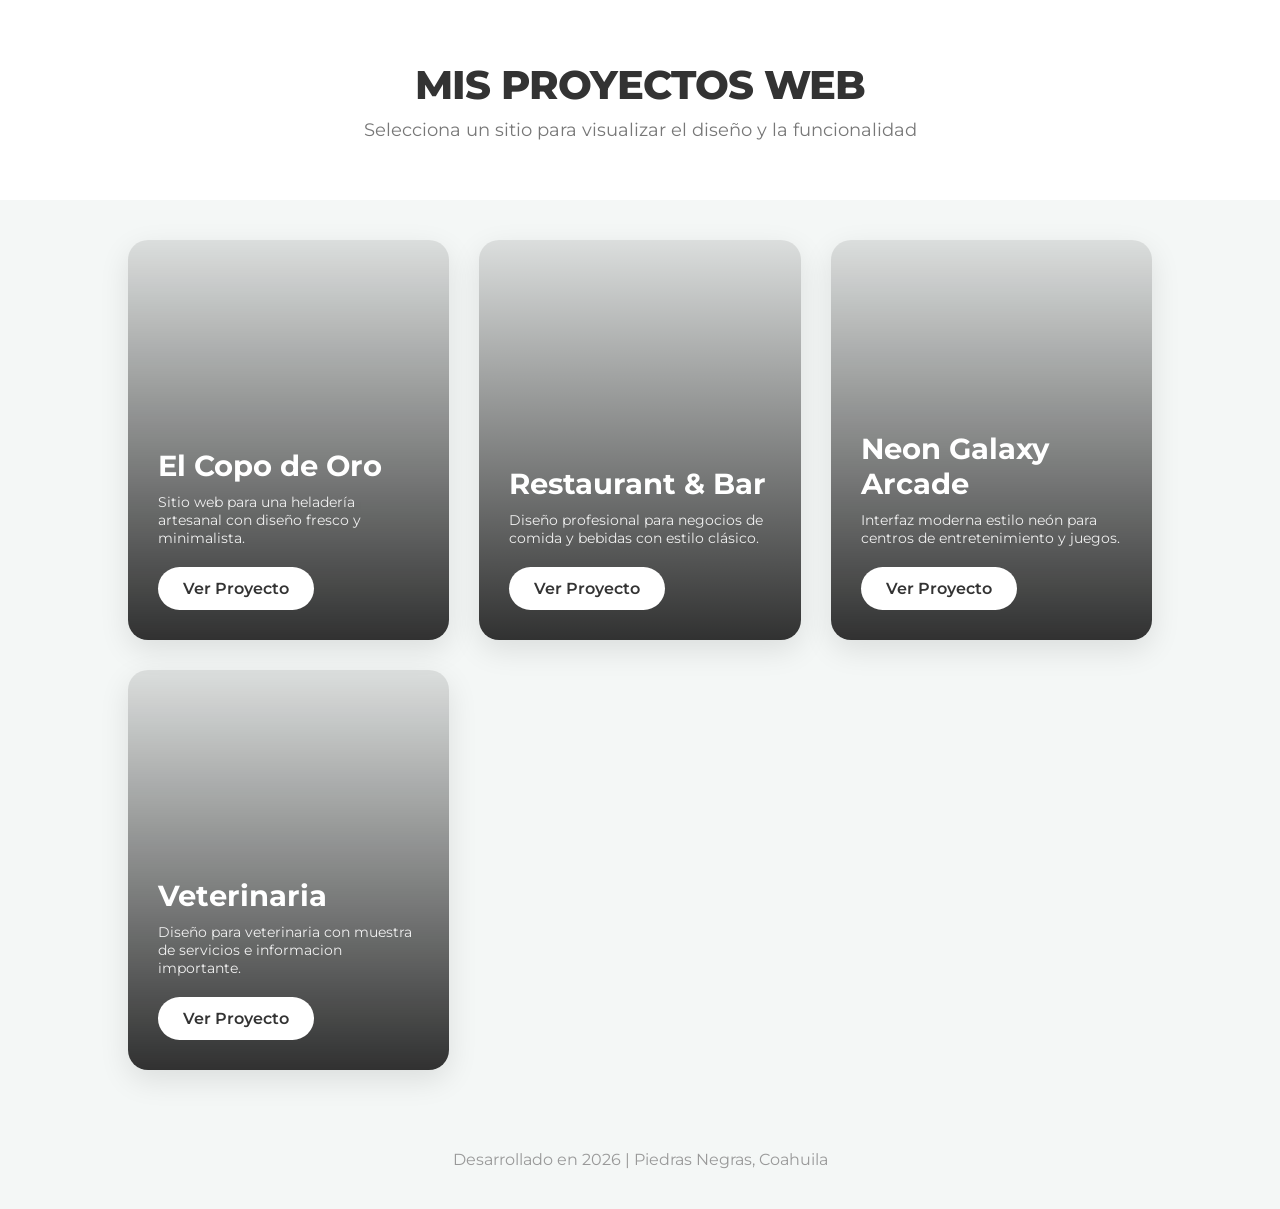
<file: index.html>
<!DOCTYPE html>
<html lang="es">
<head>
    <meta charset="UTF-8">
    <meta name="viewport" content="width=device-width, initial-scale=1.0">
    <title>Mis Proyectos Web | Portafolio</title>
    <link rel="stylesheet" href="main-style.css">
    <link href="https://fonts.googleapis.com/css2?family=Montserrat:wght@300;600;800&display=swap" rel="stylesheet">
</head>
<body>

    <header class="main-header">
        <h1>MIS PROYECTOS WEB</h1>
        <p>Selecciona un sitio para visualizar el diseño y la funcionalidad</p>
    </header>

    <main class="portfolio-container">
        
        <!-- Proyecto 1: Heladería -->
        <div class="project-card heladeria">
            <div class="card-content">
                <h2>El Copo de Oro</h2>
                <p>Sitio web para una heladería artesanal con diseño fresco y minimalista.</p>
                <a href="Heladeria/index.html" class="btn-view">Ver Proyecto</a>
            </div>
        </div>

        <!-- Proyecto 2: Restaurant & Bar -->
        <div class="project-card restaurant">
            <div class="card-content">
                <h2>Restaurant & Bar</h2>
                <p>Diseño profesional para negocios de comida y bebidas con estilo clásico.</p>
                <a href="Restaurant_bar/index.html" class="btn-view">Ver Proyecto</a>
            </div>
        </div>

        <!-- Proyecto 3: Arcade -->
        <div class="project-card arcade">
            <div class="card-content">
                <h2>Neon Galaxy Arcade</h2>
                <p>Interfaz moderna estilo neón para centros de entretenimiento y juegos.</p>
                <a href="arcade/index.html" class="btn-view">Ver Proyecto</a>
            </div>
        </div>
        <div class="project-card veterinaria">
            <div class="card-content">
                <h2>Veterinaria</h2>
                <p>Diseño para veterinaria con muestra de servicios e informacion importante.</p>
                <a href="Veterinaria/index.html" class="btn-view">Ver Proyecto</a>
            </div>
        </div>

    </main>

    <footer>
        <p>Desarrollado en 2026 | Piedras Negras, Coahuila</p>
    </footer>

</body>
</html>
</file>
<file: main-style.css>
* {
    margin: 0;
    padding: 0;
    box-sizing: border-box;
}

body {
    font-family: 'Montserrat', sans-serif;
    background-color: #f4f7f6;
    color: #333;
}

.main-header {
    text-align: center;
    padding: 60px 20px;
    background: #fff;
}

.main-header h1 {
    font-size: 2.5rem;
    font-weight: 800;
    letter-spacing: -1px;
    margin-bottom: 10px;
}

.main-header p {
    color: #777;
    font-size: 1.1rem;
}

/* Contenedor de Proyectos */
.portfolio-container {
    display: grid;
    grid-template-columns: repeat(auto-fit, minmax(300px, 1fr));
    gap: 30px;
    padding: 40px 10%;
    max-width: 1400px;
    margin: 0 auto;
}

/* Tarjetas */
.project-card {
    height: 400px;
    border-radius: 20px;
    overflow: hidden;
    position: relative;
    display: flex;
    align-items: flex-end;
    transition: transform 0.4s ease, box-shadow 0.4s ease;
    box-shadow: 0 10px 30px rgba(0,0,0,0.1);
}

.project-card:hover {
    transform: translateY(-10px);
    box-shadow: 0 20px 40px rgba(0,0,0,0.2);
}

/* Fondos Diferenciados */
.heladeria {
    background: linear-gradient(rgba(0,0,0,0.1), rgba(0,0,0,0.8)), 
                url('https://images.unsplash.com/photo-1501443762994-82bd5dace89a?q=80&w=600');
    background-size: cover;
}

.restaurant {
    background: linear-gradient(rgba(0,0,0,0.1), rgba(0,0,0,0.8)), 
                url('https://images.unsplash.com/photo-1517248135467-4c7ed9d868ef?q=80&w=600');
    background-size: cover;
}
.veterinaria {
    background: linear-gradient(rgba(0,0,0,0.1), rgba(0,0,0,0.8)), 
                url('https://imgs.search.brave.com/_ILsyGdEmPkruqqXO8xOfXwnLP2t6zdFhFp_KWKB2XE/rs:fit:860:0:0:0/g:ce/aHR0cHM6Ly9zdGF0/aWMudmVjdGVlenku/Y29tL3N5c3RlbS9y/ZXNvdXJjZXMvdGh1/bWJuYWlscy8wNzcv/MTcxLzcxNi9zbWFs/bC9kb2dzLW9mLWRp/ZmZlcmVudC1icmVl/ZHMtb24tYS13aGl0/ZS1iYWNrZ3JvdW5k/LWZyZWUtcGhvdG8u/anBn');
    background-size: cover;
}

.arcade {
    background: linear-gradient(rgba(0,0,0,0.1), rgba(0,0,0,0.8)), 
                url('https://images.unsplash.com/photo-1511512578047-dfb367046420?q=80&w=600');
    background-size: cover;
}

.card-content {
    padding: 30px;
    color: white;
}

.card-content h2 {
    font-size: 1.8rem;
    margin-bottom: 10px;
}

.card-content p {
    font-size: 0.9rem;
    margin-bottom: 20px;
    opacity: 0.9;
}

/* Botón Estilizado */
.btn-view {
    display: inline-block;
    padding: 12px 25px;
    background: #fff;
    color: #333;
    text-decoration: none;
    font-weight: 600;
    border-radius: 50px;
    transition: background 0.3s;
}

.btn-view:hover {
    background: #ff6b81;
    color: #fff;
}

footer {
    text-align: center;
    padding: 40px;
    color: #999;
}

/* Móvil */
@media (max-width: 600px) {
    .portfolio-container {
        padding: 20px;
    }
}
</file>
